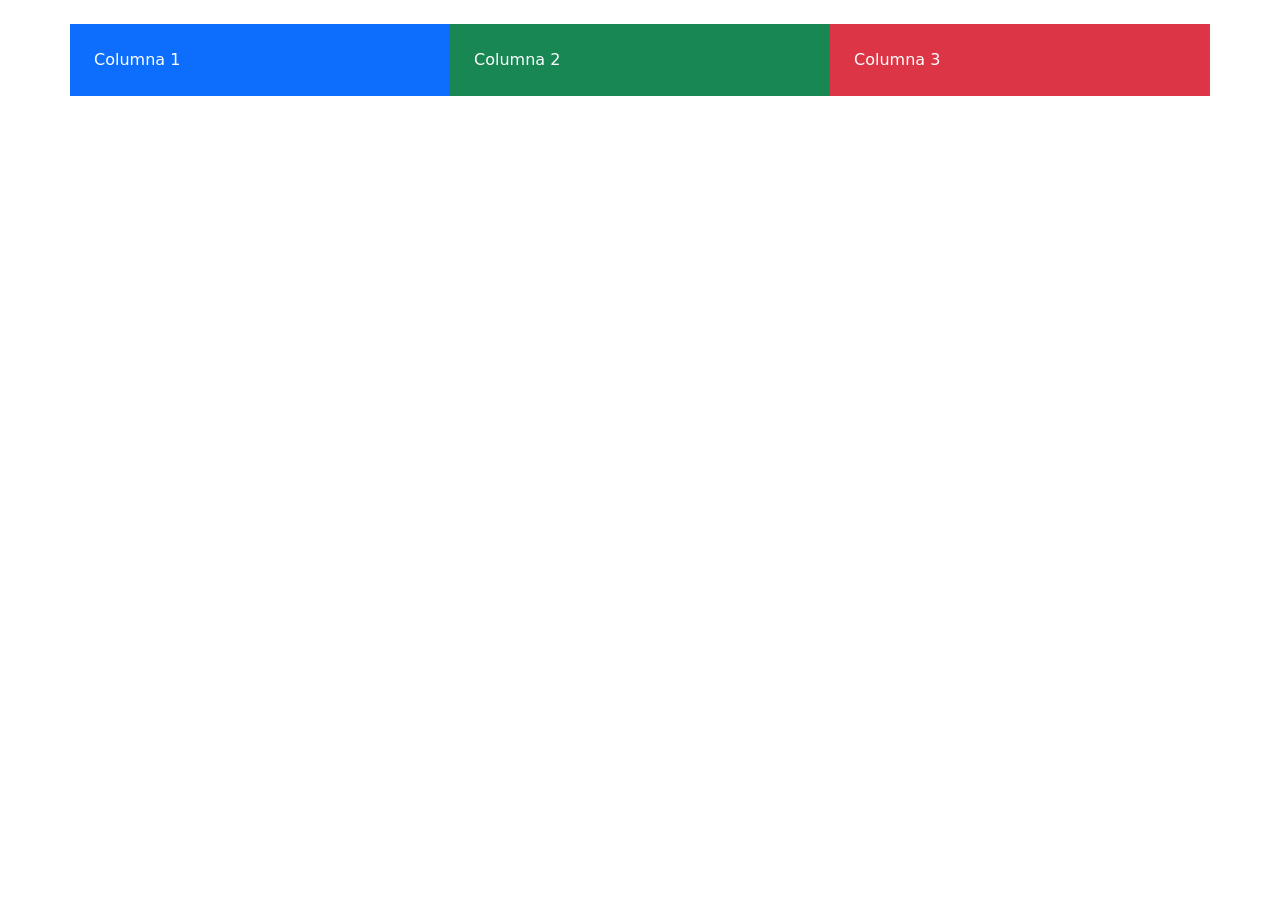
<file: tarea13actII.html>
<!doctype html>
<html lang="es">
<head>
    <meta charset="utf-8">
    <meta name="viewport" content="width=device-width, initial-scale=1">

    <title>Actividad 2</title>

    <!-- Bootstrap 5 -->
    <link
        href="https://cdn.jsdelivr.net/npm/bootstrap@5.3.8/dist/css/bootstrap.min.css"
        rel="stylesheet"
    >
</head>

<body>

    <div class="container mt-4">
        <div class="row">

            <div class="col-4 bg-primary text-white p-4">
                Columna 1
            </div>

            <div class="col-4 bg-success text-white p-4">
                Columna 2
            </div>

            <div class="col-4 bg-danger text-white p-4">
                Columna 3
            </div>

        </div>
    </div>

    <!-- JavaScript de Bootstrap -->
    <script src="https://cdn.jsdelivr.net/npm/bootstrap@5.3.8/dist/js/bootstrap.bundle.min.js"></script>

</body>
</html>
</file>
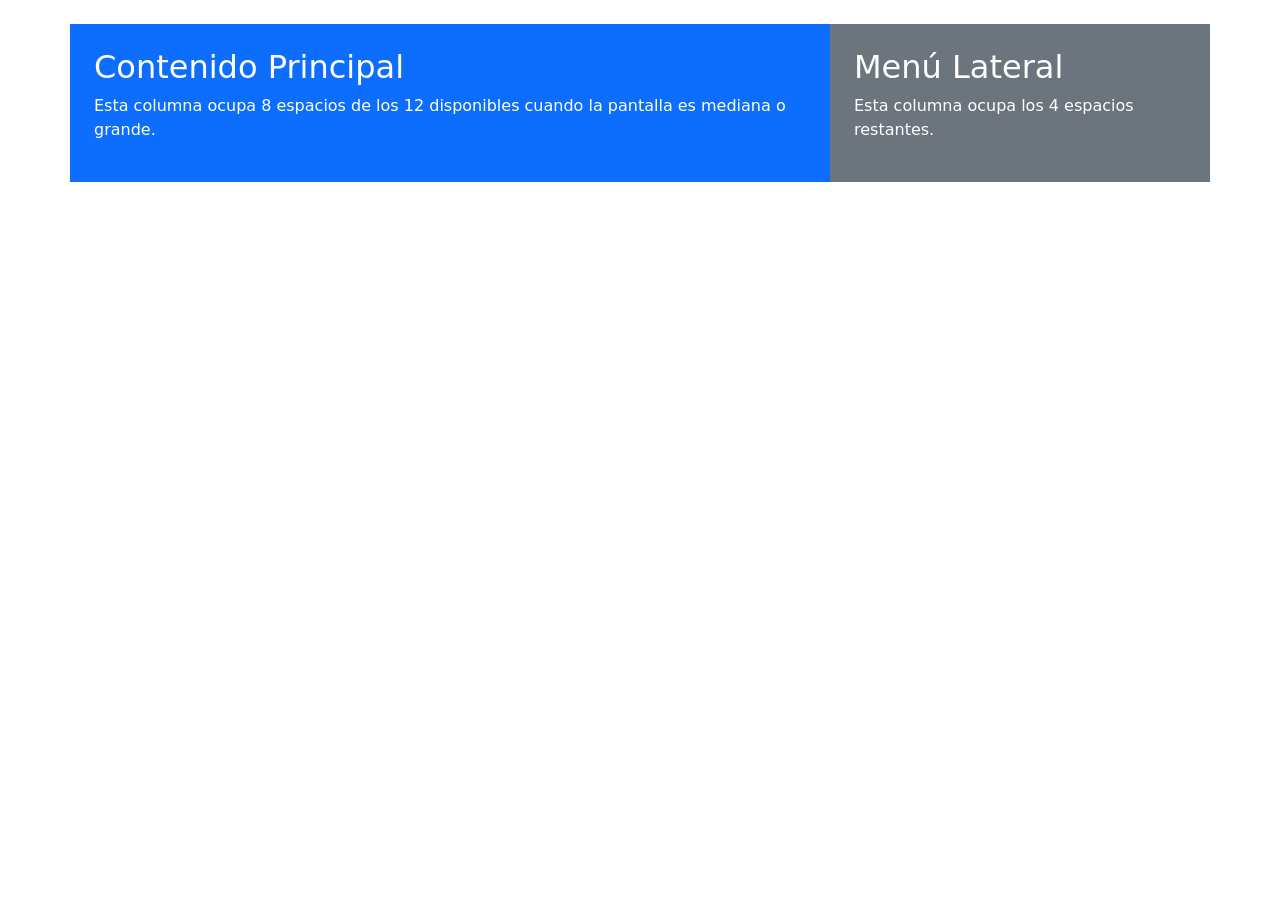
<file: tarea13actIII.html>
<!doctype html>
<html lang="es">
<head>
    <meta charset="utf-8">
    <meta name="viewport" content="width=device-width, initial-scale=1">

    <title>Actividad 3</title>

    <!-- Bootstrap 5 -->
    <link
        href="https://cdn.jsdelivr.net/npm/bootstrap@5.3.8/dist/css/bootstrap.min.css"
        rel="stylesheet"
    >
</head>

<body>

    <div class="container mt-4">
        <div class="row">

            <div class="col-md-8 bg-primary text-white p-4">
                <h2>Contenido Principal</h2>
                <p>
                    Esta columna ocupa 8 espacios de los 12 disponibles
                    cuando la pantalla es mediana o grande.
                </p>
            </div>

            <div class="col-md-4 bg-secondary text-white p-4">
                <h2>Menú Lateral</h2>
                <p>
                    Esta columna ocupa los 4 espacios restantes.
                </p>
            </div>

        </div>
    </div>

    <!-- JavaScript de Bootstrap -->
    <script src="https://cdn.jsdelivr.net/npm/bootstrap@5.3.8/dist/js/bootstrap.bundle.min.js"></script>

</body>
</html>
</file>
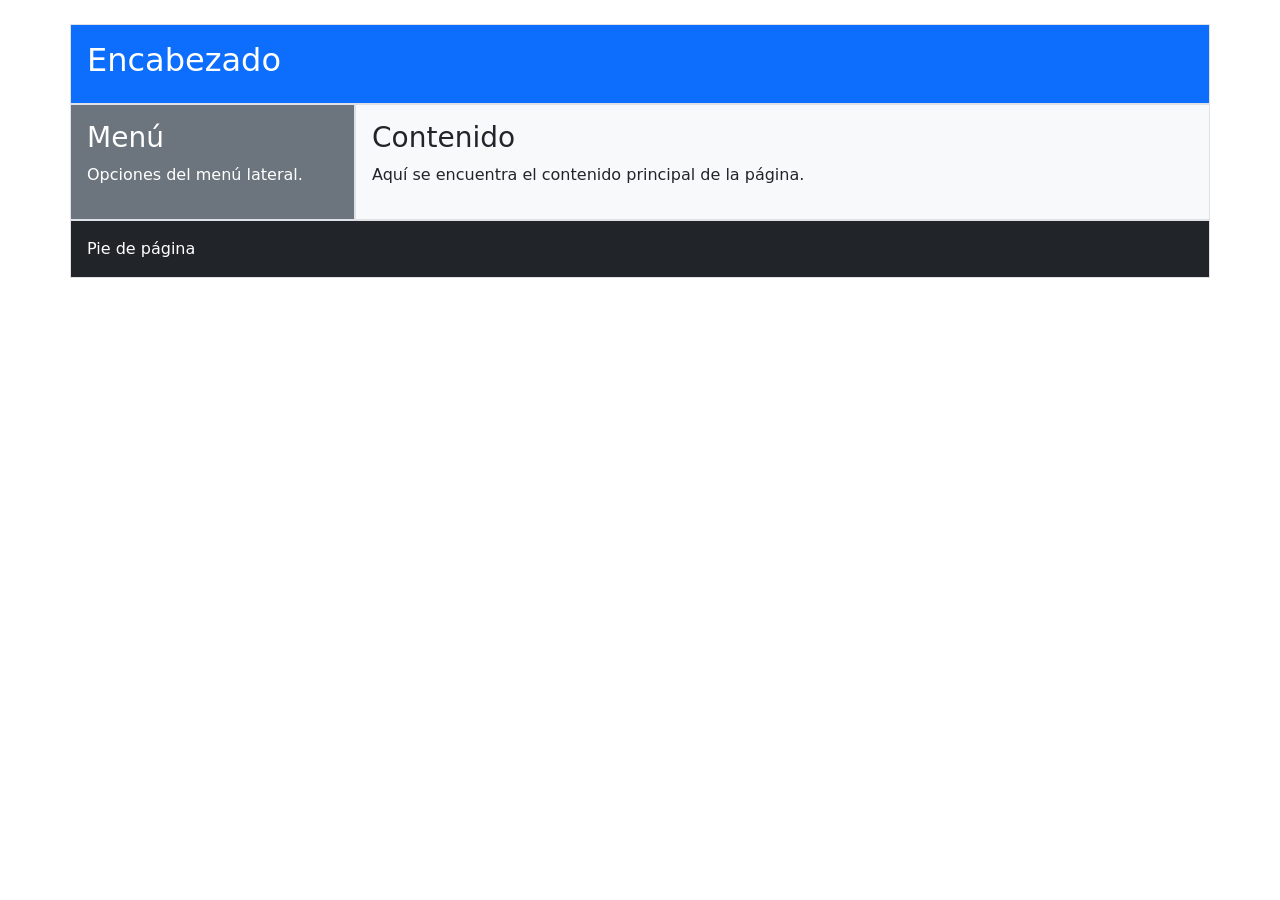
<file: tarea13IV.html>
<!doctype html>
<html lang="es">
<head>
    <meta charset="utf-8">
    <meta name="viewport" content="width=device-width, initial-scale=1">

    <title>Actividad 4</title>

    <!-- Bootstrap 5 -->
    <link
        href="https://cdn.jsdelivr.net/npm/bootstrap@5.3.8/dist/css/bootstrap.min.css"
        rel="stylesheet"
    >
</head>

<body>

    <div class="container mt-4">

        <!-- Encabezado -->
        <div class="row">
            <div class="col-12 bg-primary text-white p-3 border">
                <h2>Encabezado</h2>
            </div>
        </div>

        <!-- Menú y contenido -->
        <div class="row">
            <div class="col-md-3 bg-secondary text-white p-3 border">
                <h3>Menú</h3>
                <p>Opciones del menú lateral.</p>
            </div>

            <div class="col-md-9 bg-light p-3 border">
                <h3>Contenido</h3>
                <p>Aquí se encuentra el contenido principal de la página.</p>
            </div>
        </div>

        <!-- Pie de página -->
        <div class="row">
            <div class="col-12 bg-dark text-white p-3 border">
                <p class="mb-0">Pie de página</p>
            </div>
        </div>

    </div>

    <!-- JavaScript de Bootstrap -->
    <script src="https://cdn.jsdelivr.net/npm/bootstrap@5.3.8/dist/js/bootstrap.bundle.min.js"></script>

</body>
</html>
</file>
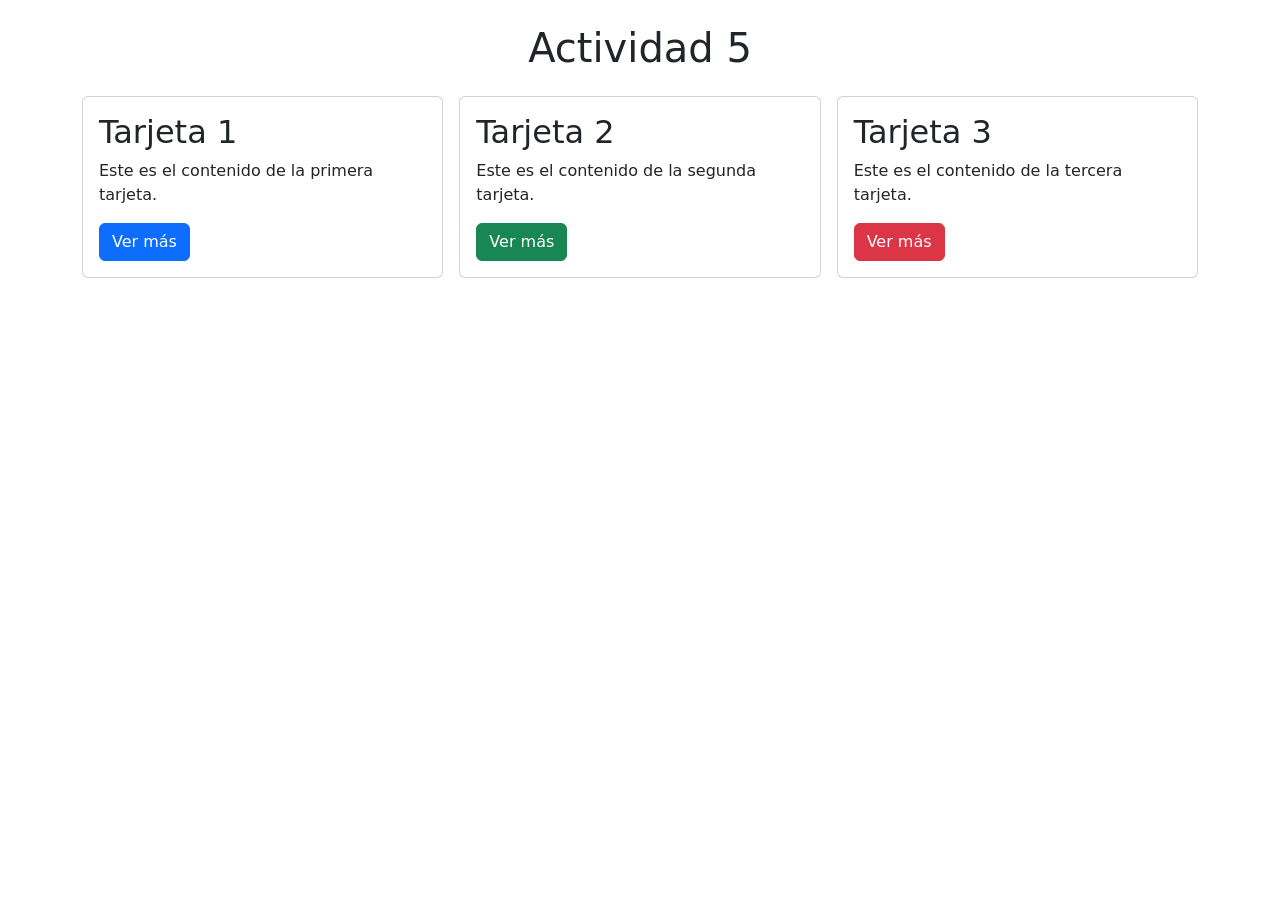
<file: tarea13V.html>
<!doctype html>
<html lang="es">
<head>
    <meta charset="utf-8">
    <meta name="viewport" content="width=device-width, initial-scale=1">

    <title>Actividad 5</title>

    <!-- Bootstrap 5 -->
    <link
        href="https://cdn.jsdelivr.net/npm/bootstrap@5.3.8/dist/css/bootstrap.min.css"
        rel="stylesheet"
    >
</head>

<body>

    <div class="container mt-4">

        <h1 class="text-center mb-4">Actividad 5</h1>

        <div class="row g-3">

            <!-- Tarjeta 1 -->
            <div class="col-md-4">
                <div class="card h-100">
                    <div class="card-body">
                        <h2 class="card-title">Tarjeta 1</h2>
                        <p class="card-text">
                            Este es el contenido de la primera tarjeta.
                        </p>
                        <a href="#" class="btn btn-primary">Ver más</a>
                    </div>
                </div>
            </div>

            <!-- Tarjeta 2 -->
            <div class="col-md-4">
                <div class="card h-100">
                    <div class="card-body">
                        <h2 class="card-title">Tarjeta 2</h2>
                        <p class="card-text">
                            Este es el contenido de la segunda tarjeta.
                        </p>
                        <a href="#" class="btn btn-success">Ver más</a>
                    </div>
                </div>
            </div>

            <!-- Tarjeta 3 -->
            <div class="col-md-4">
                <div class="card h-100">
                    <div class="card-body">
                        <h2 class="card-title">Tarjeta 3</h2>
                        <p class="card-text">
                            Este es el contenido de la tercera tarjeta.
                        </p>
                        <a href="#" class="btn btn-danger">Ver más</a>
                    </div>
                </div>
            </div>

        </div>
    </div>

    <!-- JavaScript de Bootstrap -->
    <script src="https://cdn.jsdelivr.net/npm/bootstrap@5.3.8/dist/js/bootstrap.bundle.min.js"></script>

</body>
</html>
</file>
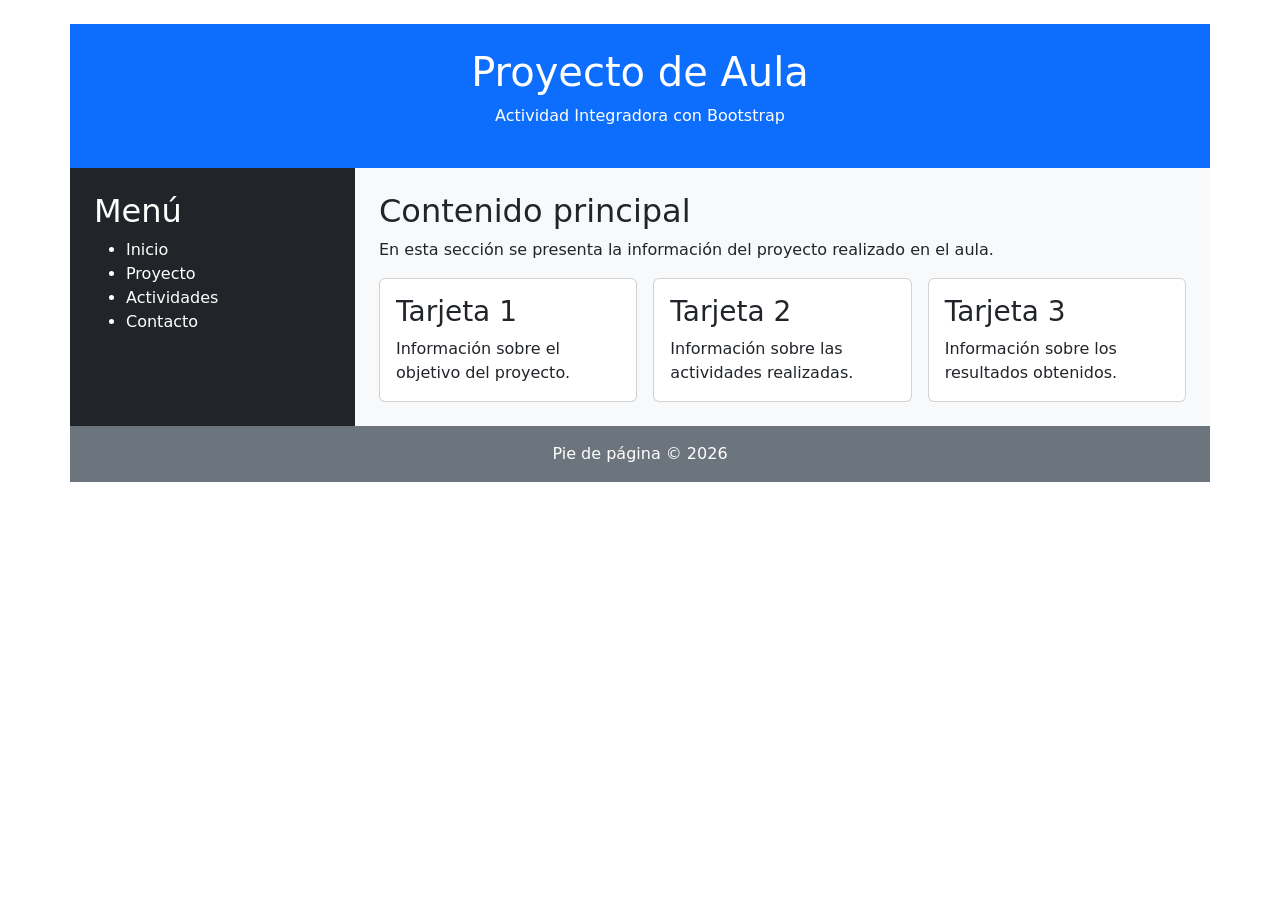
<file: tarea13VI.html>
<!doctype html>
<html lang="es">
<head>
    <meta charset="utf-8">
    <meta name="viewport" content="width=device-width, initial-scale=1">

    <title>Actividad Integradora</title>

    <link
        href="https://cdn.jsdelivr.net/npm/bootstrap@5.3.8/dist/css/bootstrap.min.css"
        rel="stylesheet"
    >
</head>

<body>

    <div class="container mt-4">

        <!-- Encabezado: 12 columnas -->
        <div class="row">
            <header class="col-12 bg-primary text-white text-center p-4">
                <h1>Proyecto de Aula</h1>
                <p>Actividad Integradora con Bootstrap</p>
            </header>
        </div>

        <!-- Menú lateral y área principal -->
        <div class="row">

            <!-- Menú lateral: 3 columnas -->
            <aside class="col-md-3 bg-dark text-white p-4">
                <h2>Menú</h2>

                <ul>
                    <li>Inicio</li>
                    <li>Proyecto</li>
                    <li>Actividades</li>
                    <li>Contacto</li>
                </ul>
            </aside>

            <!-- Área principal: 9 columnas -->
            <main class="col-md-9 bg-light p-4">
                <h2>Contenido principal</h2>

                <p>
                    En esta sección se presenta la información del proyecto
                    realizado en el aula.
                </p>

                <!-- Tres tarjetas distribuidas en columnas -->
                <div class="row g-3">

                    <div class="col-md-4">
                        <div class="card h-100">
                            <div class="card-body">
                                <h3 class="card-title">Tarjeta 1</h3>
                                <p class="card-text">
                                    Información sobre el objetivo del proyecto.
                                </p>
                            </div>
                        </div>
                    </div>

                    <div class="col-md-4">
                        <div class="card h-100">
                            <div class="card-body">
                                <h3 class="card-title">Tarjeta 2</h3>
                                <p class="card-text">
                                    Información sobre las actividades realizadas.
                                </p>
                            </div>
                        </div>
                    </div>

                    <div class="col-md-4">
                        <div class="card h-100">
                            <div class="card-body">
                                <h3 class="card-title">Tarjeta 3</h3>
                                <p class="card-text">
                                    Información sobre los resultados obtenidos.
                                </p>
                            </div>
                        </div>
                    </div>

                </div>
            </main>
        </div>

        <!-- Pie de página: 12 columnas -->
        <div class="row">
            <footer class="col-12 bg-secondary text-white text-center p-3">
                <p class="mb-0">Pie de página © 2026</p>
            </footer>
        </div>

    </div>

    <script src="https://cdn.jsdelivr.net/npm/bootstrap@5.3.8/dist/js/bootstrap.bundle.min.js"></script>

</body>
</html>
</file>
